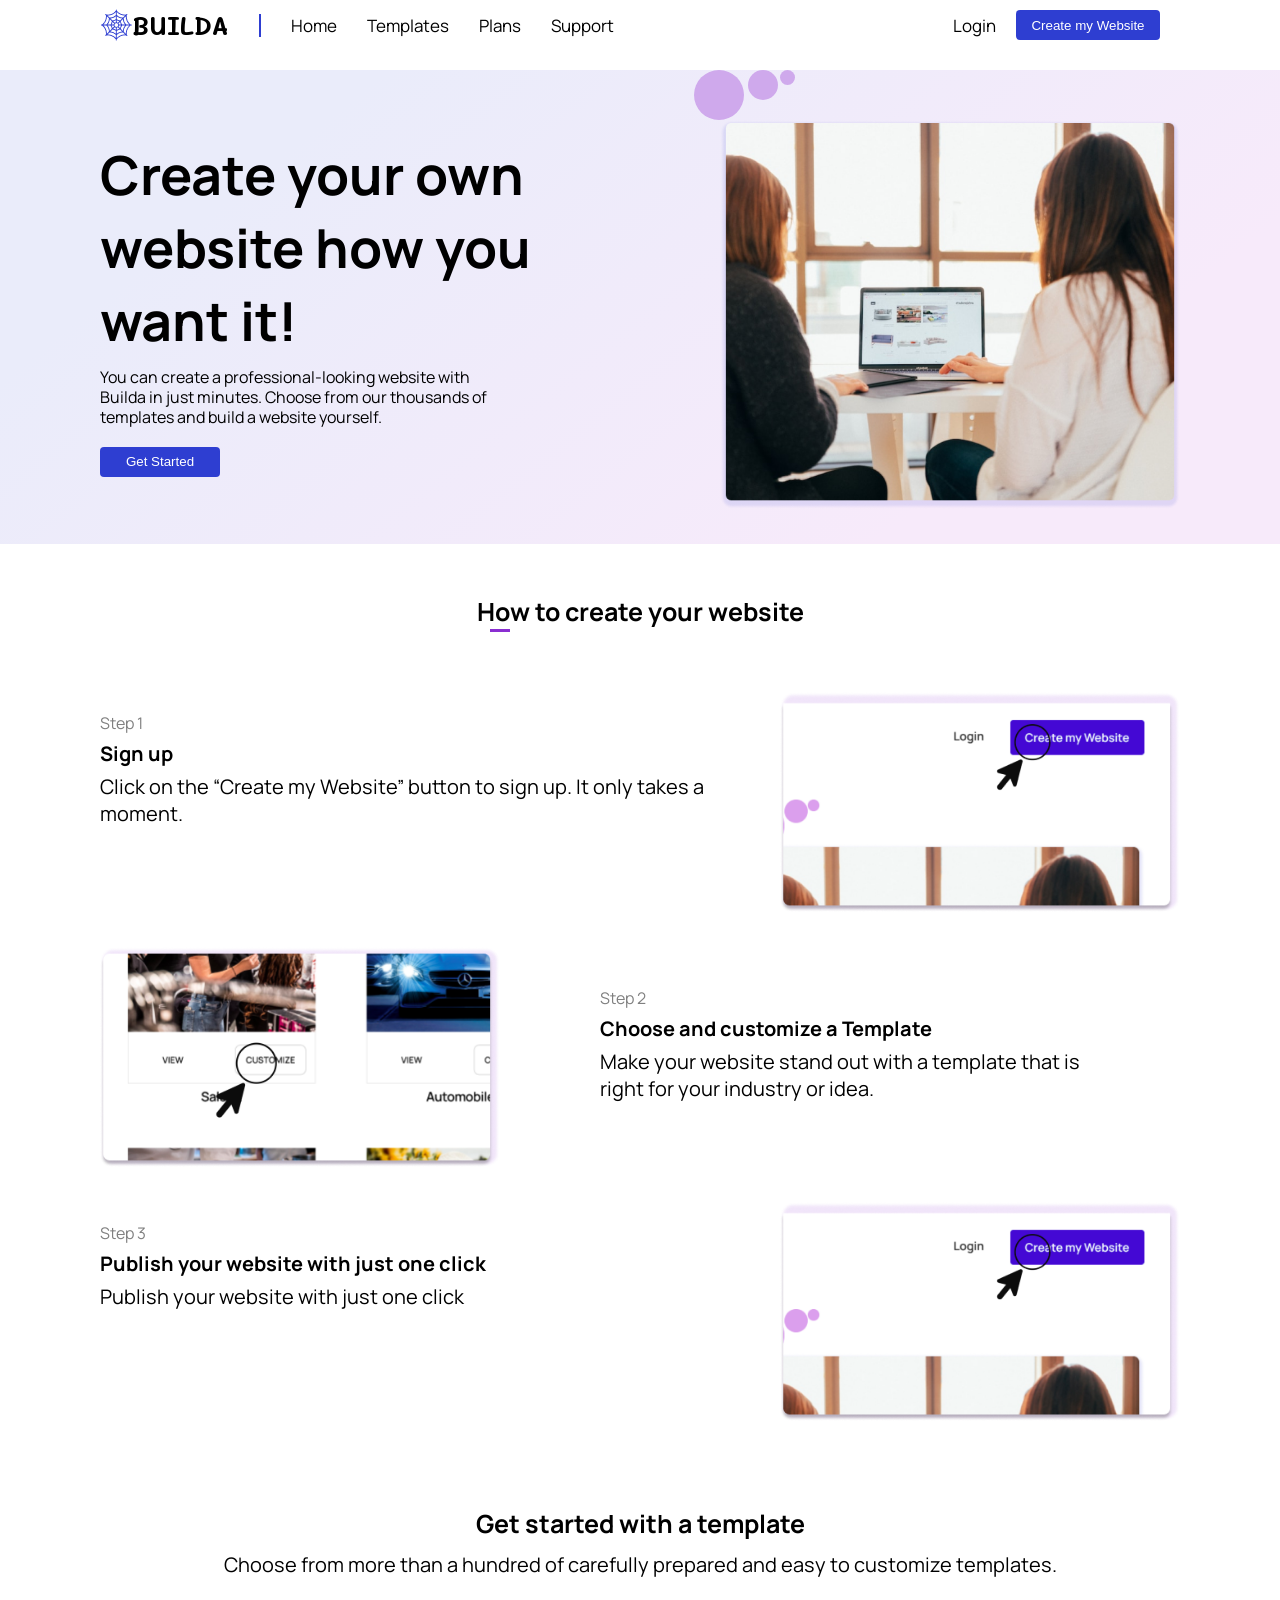
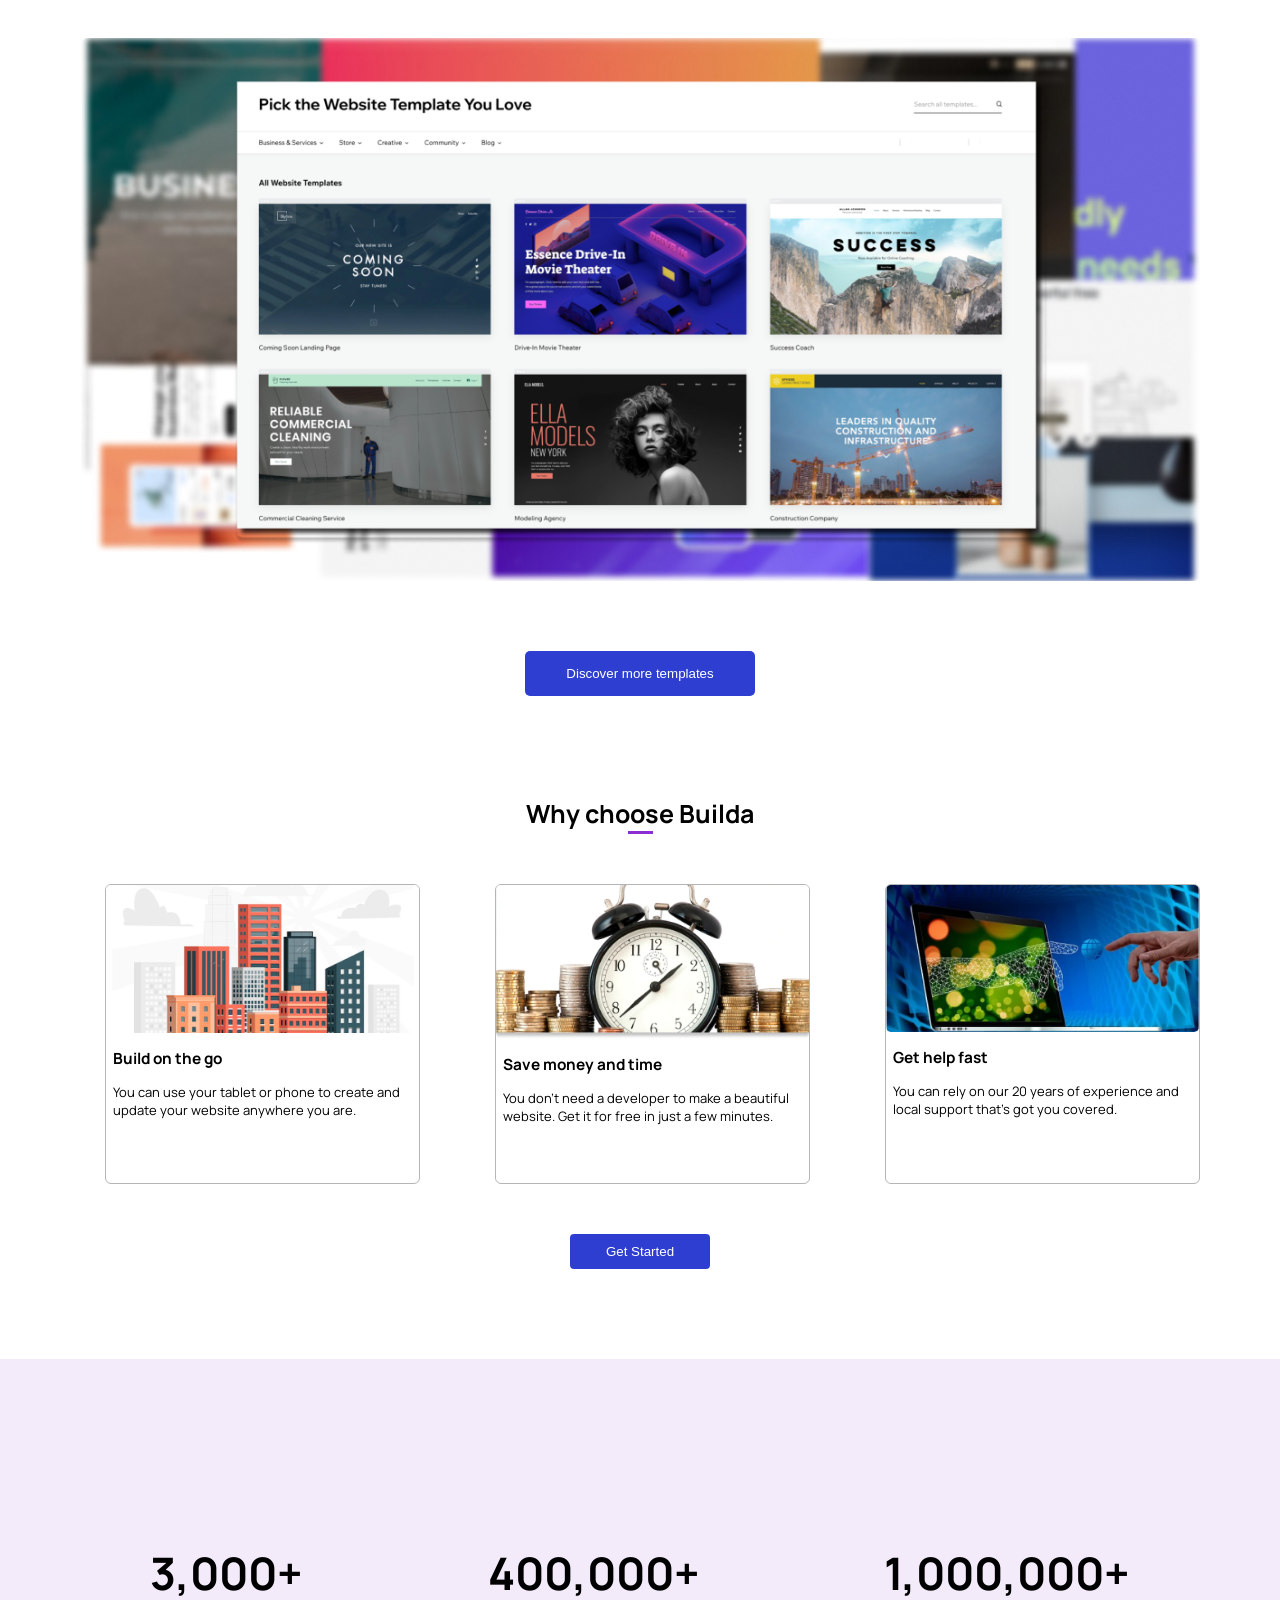
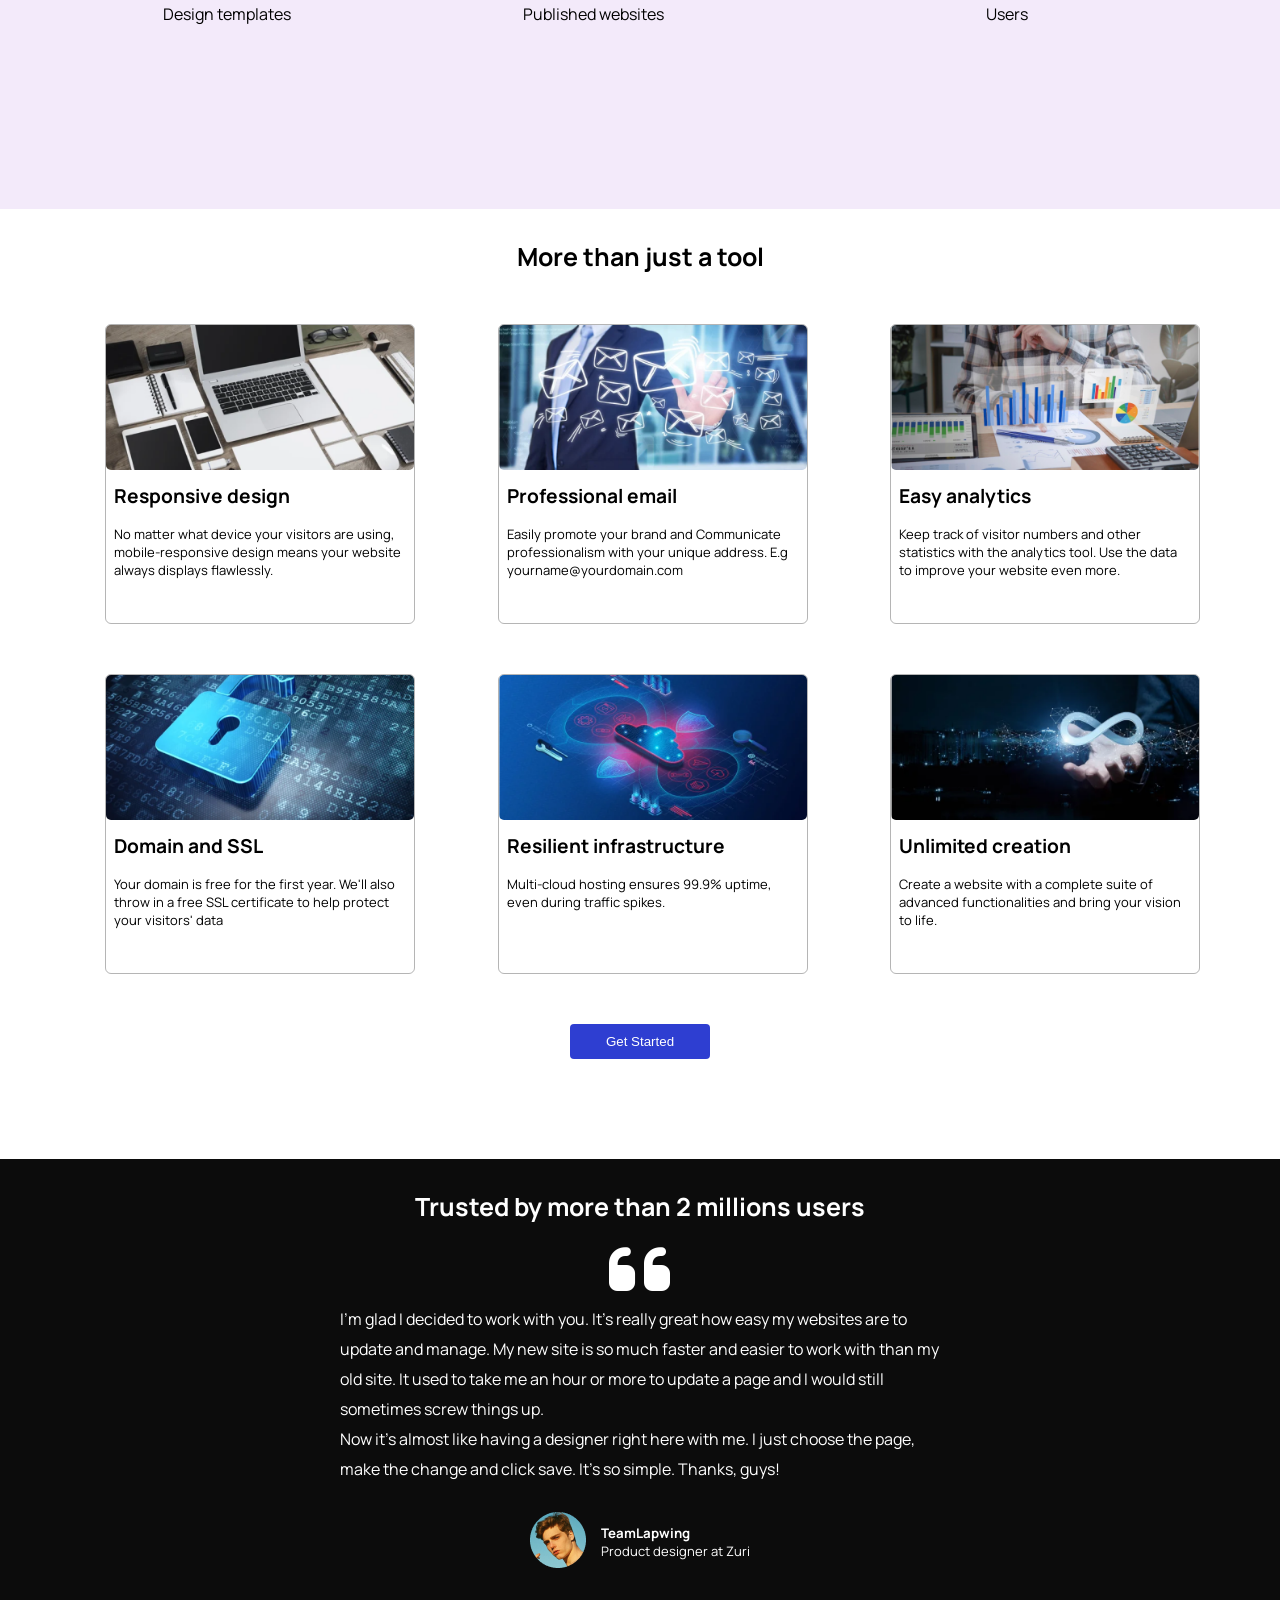
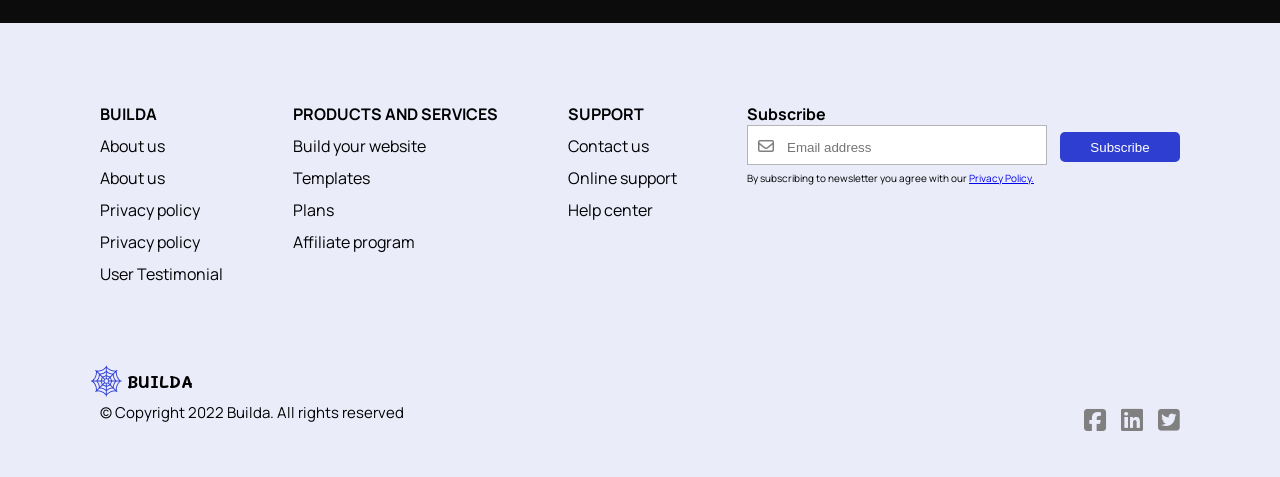
<file: ACTUAL BUILD/BUILDA-LANDING-PAGE/index.html>
<!DOCTYPE html>
<html lang="en">
  <head>
    <meta charset="UTF-8" />
    <meta http-equiv="X-UA-Compatible" content="IE=edge" />
    <meta name="viewport" content="width=device-width, initial-scale=1.0" />
    <title>Landing page</title>
    <link rel="stylesheet" href="css\style.css" />

    <link
      rel="stylesheet"
      href="https://cdnjs.cloudflare.com/ajax/libs/font-awesome/6.2.1/css/all.min.css"
      integrity="sha512-MV7K8+y+gLIBoVD59lQIYicR65iaqukzvf/nwasF0nqhPay5w/9lJmVM2hMDcnK1OnMGCdVK+iQrJ7lzPJQd1w=="
      crossorigin="anonymous"
      referrerpolicy="no-referrer"
    />
  </head>
  <body>
    <nav>
      <div class="navbar">
        <div class="bar-1">
          <img src="resource\images\Vector.png" alt="A blue round logo" />
          <h1>builda</h1>
          <p class="border">home</p>
          <p>templates</p>
          <p>plans</p>
          <p>support</p>
        </div>
        <div class="bar-2">
          <div>login</div>
          <button>Create my Website</button>
        </div>
      </div>
    </nav>
    <section id="background">
      <div class="header-container">
        <div class="header-text">
          <div id="circle-1"></div>
          <div id="circle-2"></div>
          <div id="circle-3"></div>
          <h1>Create your own <br />website how you <br />want it!</h1>
          <p>
            You can create a professional-looking website with Builda in just
            minutes. Choose from our thousands of templates and build a website
            yourself.
          </p>
          <button>Get Started</button>
        </div>
        <div class="header-image">
          <img
            src="resource\images\Image.png"
            alt="a picture of two ladies looking at their laptop"
          />
        </div>
      </div>
    </section>

    <section>
      <div class="center">
        <h2>How to create your website</h2>
        <div class="border-1"></div>
      </div>

      <div class="guideline-cont">
        <div class="guide-text">
          <div>Step 1</div>
          <h3>Sign up</h3>
          <p>
            Click on the “Create my Website” button to sign up. It only takes a
            moment.
          </p>
        </div>
        <div class="guide-img">
          <img
            src="resource\images\image 13.png"
            alt="website logo"
            class="guide-logo"
          />
        </div>
      </div>
      <div class="guideline-cont">
        <div class="guide-img">
          <img
            src="resource\images\image 13 (1).png"
            alt="website logo"
            class="guide-logo"
          />
        </div>
        <div class="guide-text padding">
          <div>Step 2</div>
          <h3>Choose and customize a Template</h3>
          <p>
            Make your website stand out with a template that is right for your
            industry or idea.
          </p>
        </div>
      </div>
      <div class="guideline-cont">
        <div class="guide-text">
          <div>Step 3</div>
          <h3>Publish your website with just one click</h3>
          <p>Publish your website with just one click</p>
        </div>
        <div class="guide-img">
          <img
            src="resource\images\image 13.png"
            alt="website logo"
            class="guide-logo"
          />
        </div>
      </div>
    </section>

    <section>
      <div class="sec-3">
        <h2>Get started with a template</h2>
        <p>
          Choose from more than a hundred of carefully prepared and easy to
          customize templates.
        </p>
        <div class="template-img">
          <img
            src="resource\images\Image (1).png"
            alt=" variety website template pictures"
          />
        </div>
      </div>
      <div class="template-butt">
        <button>Discover more templates</button>
      </div>
    </section>

    <section class="why">
      <h2>Why choose Builda</h2>
      <div class="border-center"></div>
      <div class="why-container">
        <div class="why-child">
          <img src="resource\images\buuild.png" alt="buildings picture" />
          <h3>Build on the go</h3>
          <p>
            You can use your tablet or phone to create and update your website
            anywhere you are.
          </p>
        </div>
        <div class="why-child">
          <img
            src="resource\images\time and money.png"
            alt="a picture of clock and money"
          />
          <h3>Save money and time</h3>
          <p>
            You don't need a developer to make a beautiful website. Get it for
            free in just a few minutes.
          </p>
        </div>
        <div class="why-child">
          <img
            src="resource\images\get help.png"
            alt="a picture of how to get help"
          />
          <h3>Get help fast</h3>
          <p>
            You can rely on our 20 years of experience and local support that's
            got you covered.
          </p>
        </div>
      </div>
      <div class="why-butt">
        <button>Get Started</button>
      </div>
      <section class="background-2">
        <div class="prices-cont">
          <div class="prices-child">
            <h3>3,000+</h3>
            <p>Design templates</p>
          </div>
          <div class="prices-child">
            <h3>400,000+</h3>
            <p>Published websites</p>
          </div>
          <div class="prices-child">
            <h3>1,000,000+</h3>
            <p>Users</p>
          </div>
        </div>
      </section>
    </section>
    <section>
      <h2>More than just a tool</h2>
      <div class="why-container">
        <div class="why-child repeat">
          <img
            src="resource\images\image 22.png"
            alt="laptop picture on the table"
          />
          <h3>Responsive design</h3>
          <p>
            No matter what device your visitors are using, mobile-responsive
            design means your website always displays flawlessly.
          </p>
        </div>
        <div class="why-child repeat">
          <img src="resource\images\image 20.png" alt="email logo picture" />
          <h3>Professional email</h3>
          <p>
            Easily promote your brand and Communicate professionalism with your
            unique address. E.g yourname@yourdomain.com
          </p>
        </div>
        <div class="why-child repeat">
          <img src="resource\images\image 16.png" alt="illustration picture" />
          <h3>Easy analytics</h3>
          <p>
            Keep track of visitor numbers and other statistics with the
            analytics tool. Use the data to improve your website even more.
          </p>
        </div>
      </div>

      <div class="why-container">
        <div class="why-child repeat">
          <img
            src="resource\images\image 18.png"
            alt="domain and security logo"
          />
          <h3>Domain and SSL</h3>
          <p>
            Your domain is free for the first year. We'll also throw in a free
            SSL certificate to help protect your visitors' data
          </p>
        </div>
        <div class="why-child repeat">
          <img src="resource\images\image 21.png" alt="infrastructure design" />
          <h3>Resilient infrastructure</h3>
          <p>
            Multi-cloud hosting ensures 99.9% uptime, even during traffic
            spikes.
          </p>
        </div>
        <div class="why-child repeat">
          <img src="resource\images\image 19.png" alt="creation design" />
          <h3>Unlimited creation</h3>
          <p>
            Create a website with a complete suite of advanced functionalities
            and bring your vision to life.
          </p>
        </div>
      </div>
      <div class="why-butt repeat-butt">
        <button>Get Started</button>
      </div>
    </section>

    <section class="background-3">
      <h2>Trusted by more than 2 millions users</h2>
      <div class="icon">
        <i class="fa-solid fa-quote-left"></i>
      </div>
      <div class="position">
        <p>
          I’m glad I decided to work with you. It’s really great how easy my
          websites are to update and manage. My new site is so much faster and
          easier to work with than my old site. It used to take me an hour or
          more to update a page and I would still sometimes screw things up.

          <br />
          Now it’s almost like having a designer right here with me. I just
          choose the page, make the change and click save. It’s so simple.
          Thanks, guys!
        </p>
      </div>
      <div class="black-img-cont">
        <div>
          <img src="resource\images\Ellipse 1.png" alt="cute ellipse picture" />
        </div>
        <div class="black-text">
          <h5>TeamLapwing</h5>
          <p>Product designer at Zuri</p>
        </div>
      </div>
    </section>
    <footer>
      <div class="footer-container">
        <div class="foot-1">
          <h4>BUILDA</h4>
          <p>About us</p>
          <p>About us</p>
          <p>Privacy policy</p>
          <p>Privacy policy</p>
          <p>User Testimonial</p>
        </div>
        <div class="foot-1">
          <h4>PRODUCTS AND SERVICES</h4>
          <p>Build your website</p>
          <p>Templates</p>
          <p>Plans</p>
          <p>Affiliate program</p>
        </div>
        <div class="foot-1">
          <h4>SUPPORT</h4>
          <p>Contact us</p>
          <p>Online support</p>
          <p>Help center</p>
        </div>
        <div class="foot-4">
          <h4>Subscribe</h4>
          <form action="">
            <div>
              <i class="fa-regular fa-envelope"></i>
              <input type="text" placeholder="Email address" />
            </div>
            <button>Subscribe</button>
          </form>
          <span>
            By subscribing to newsletter you agree with our
            <a href="#">Privacy Policy.</a>
          </span>
        </div>
      </div>

      <div class="foot-logo">
        <img src="resource\images\Vector.png" alt="A blue round logo" />
        <h1>builda</h1>
      </div>
      <div class="ending-foot">
        <p>&copy; Copyright 2022 Builda. All rights reserved</p>
        <div class="icons">
          <i class="fa-brands fa-square-facebook"></i>
          <i class="fa-brands fa-linkedin"></i>
          <i class="fa-brands fa-square-twitter"></i>
        </div>
      </div>
    </footer>
  </body>
</html>
</file>
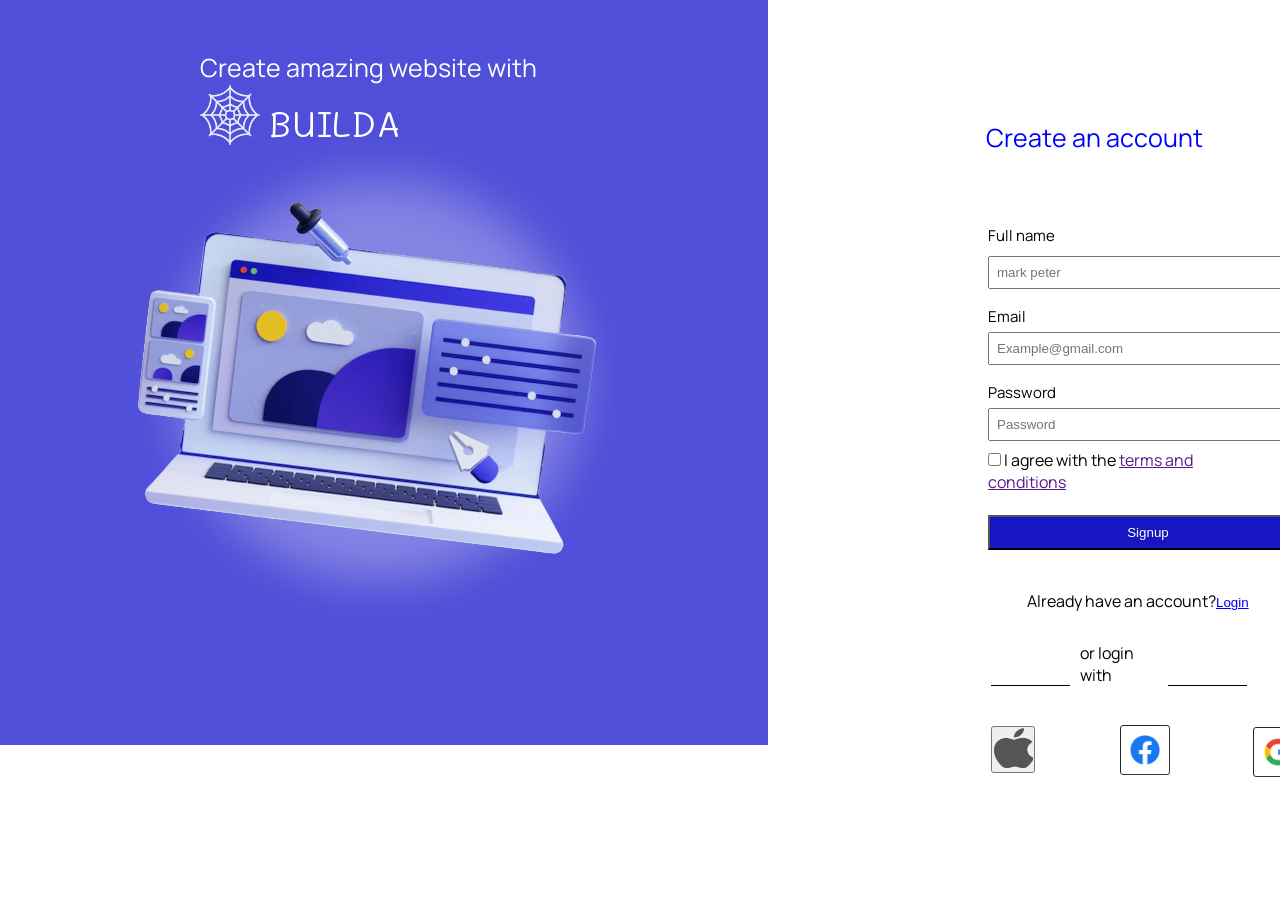
<file: ACTUAL BUILD/BUILDA-SIGN-UP/signup.html>
<!DOCTYPE html>
<html lang="en">
  <head>
    <meta charset="UTF-8" />
    <meta http-equiv="X-UA-Compatible" content="IE=edge" />
    <meta name="viewport" content="width=device-width, initial-scale=1.0" />
    <title>Signup</title>
    <link rel="stylesheet" href="signup.css" />
  </head>
  <body>
    <div class="father">
      <div class="mother">Create amazing website with</div>
      <div class="fatherlogo">
        <img src="assets/logowing.png" height="60px" width="60px" />
      </div>
      <div class="fatherlogo2">BUILDA</div>
    </div>
    <div class="container">
      <div class="sibling1">
        <div class="sibling1child"></div>
        <div class="sibling1gchild">
          <img src="assets/Laptopwing.png" />
        </div>
      </div>
      
      <div class="siblingform">
        <form action="">
        <div class="fatherform">Create an account</div>
        <form>
        <div class="parentform">
         <div class="fulform"> <label for="fullname">Full name</label></div>
          <div class="fullform1">
            <input
              type="text"
              id="fll"
              class="ful"
              placeholder="mark peter"
              name="fullname"
              required
            />
          </div>
          <div class="emailform"> <label for="email">Email</label></div>
          <div class="emailform1">
            <input
              type="email"
              id="eml"
              class="ema"
              placeholder="Example@gmail.com"
              name="email"
              required
            />
          </div>
        </div>
        <div class="parentform">
          <div class="passform"><label for="password">Password</label></div>
          <div class="passform1">
            <input
              type="password"
              id="pssl"
              class="pwws"
              placeholder="Password"
              name="password"
              required
            />
            <div class="fgt"><input class="check" id="check" required type="checkbox"> I agree with the <a href="">terms and conditions</a></div>
          </div>
          <button type="submit" class="btn1"><div class="lg">Signup</div></button>
        </div>
        <div class="already">Already have an account?<button type="submit" class="sign">Login</button></div>
        <div class="ready">
          <div class="hor1"></div>
         <div class="hor2"> or login with</div>
          <div class="hor3"></div>
        
    </div>
    <footer>
  
      <button class="apple">
      <img src="assets/applelogowing.png" alt="log in with iCloud" width="40px" height="40px" />
      </button>
    <button type="submit" class="facebook"><img src="assets/Facebookwing.jpg" width="50px" alt="log in with facebook" height="50px" /></button>
    <button class="google">
      <img src="assets/googlewing.png" alt="log in with gmail" width="50px" height="50px" />
      </button>
  </footer>
</form>
  </body>
</html>
</file>
<file: ACTUAL BUILD/BUILDA-SIGN-UP/signup.css>
@import url("https://fonts.googleapis.com/css2?family=Manrope&display=swap");
@import url("https://fonts.googleapis.com/css2?family=Mali:ital@1&display=swap");
* {
  padding: 0;
  margin: 0;
  box-sizing: border-box;
}

body {
  font-family: "manrope", sans-serif;
  height: 710px;
}
/* container for the header */
.father {
  position: absolute;
  top: 50px;
  left: 200px;
}
/* container for header text */
.mother {
  font-size: 25px;
  color: white;
}
.fatherlogo {
  font-weight: 500;
}

.fatherlogo2 {
  font-family: "Mali", sans-serif;
  position: relative;
  left: 70px;
  bottom: 50px;
  font-size: 35px;
  color: white;
  letter-spacing: 0.8px;
}

.sibling1 {
  background-color: rgb(79, 79, 217);
  width: 768px;
  height: 745px;
  background-size: cover;
}
.sibling1child {
  position: relative;
  top: 230px;
  left: 225px;
  height: 300px;
  width: 40%;
  background-color: white;
  opacity: 0.3;
  border-style: none;
  box-shadow: 0px 0px 50px 50px white;
  border-radius: 600px;
}
.sibling1gchild {
  position: absolute;
  top: 160px;
  left: 95px;
  opacity: 1;
  height: 500px;
  width: 500px;
}

.siblingform {
  position: absolute;
  top: 0px;
  left: 768px;
  background-color: white;
  float: right;
  width: 20%;
  height: 710px;
}

.fatherform {
  position: relative;
  left: 218px;
  color: blue;
  margin-top: 120px;
  font-size: 25px;
}

.parentform {
  position: relative;
  top: 60px;
  left: 220px;
  margin-top: 10px;
}
.fulform {
  margin-top: 10px;
  margin-bottom: 10px;
  font-size: 15px;
  font-weight: 400;
}
.emailform {
  margin-top: 17px;
  margin-bottom: 5px;
  font-size: 15px;
  font-weight: 400;
}

.passform {
  margin-top: 17px;
  margin-bottom: 5px;
  font-size: 15px;
  font-weight: 400;
}
input {
  padding: 7px;
}

.ema,
.ful,
.pwws {
  width: 320px;
}

a:link {
  color: blue;
  text-decoration: underline;
  cursor: pointer;
}

.fgt {
  position: relative;
  top: 8px;
  left: 0px;
}

.btn1 {
  position: relative;
  top: 30px;

  padding: 8px;
  background-color: rgb(22, 22, 194);
  width: 320px;
  cursor: pointer;
}

.lg {
  color: white;
  text-align: center;
}

.already {
  position: relative;
  top: 130px;
  left: 259px;
}

.sign {
  text-decoration: underline;
  color: blue;
  border: none;
  background-color: white;
  cursor: pointer;
}

.ready {
  display: flex;
  position: relative;
  top: 160px;
  left: 223px;
}

.hor1 {
  width: 90px;
  border-bottom: 1px solid black;
  margin-right: 10px;
}

.hor3 {
  width: 90px;
  border-bottom: 1px solid black;
  margin-left: 10px;
}

.apple {
  position: relative;
  top: 192px;
  left: 223px;
  border-style: 2px solid black;
  cursor: pointer;
}

.facebook {
  position: relative;
  top: 199px;
  left: 305px;
  border: none;
  background-color: white;
  cursor: pointer;
}

.google {
  position: relative;
  top: 201px;
  left: 385px;
  border: none;
  background-color: white;
  cursor: pointer;
}
</file>
